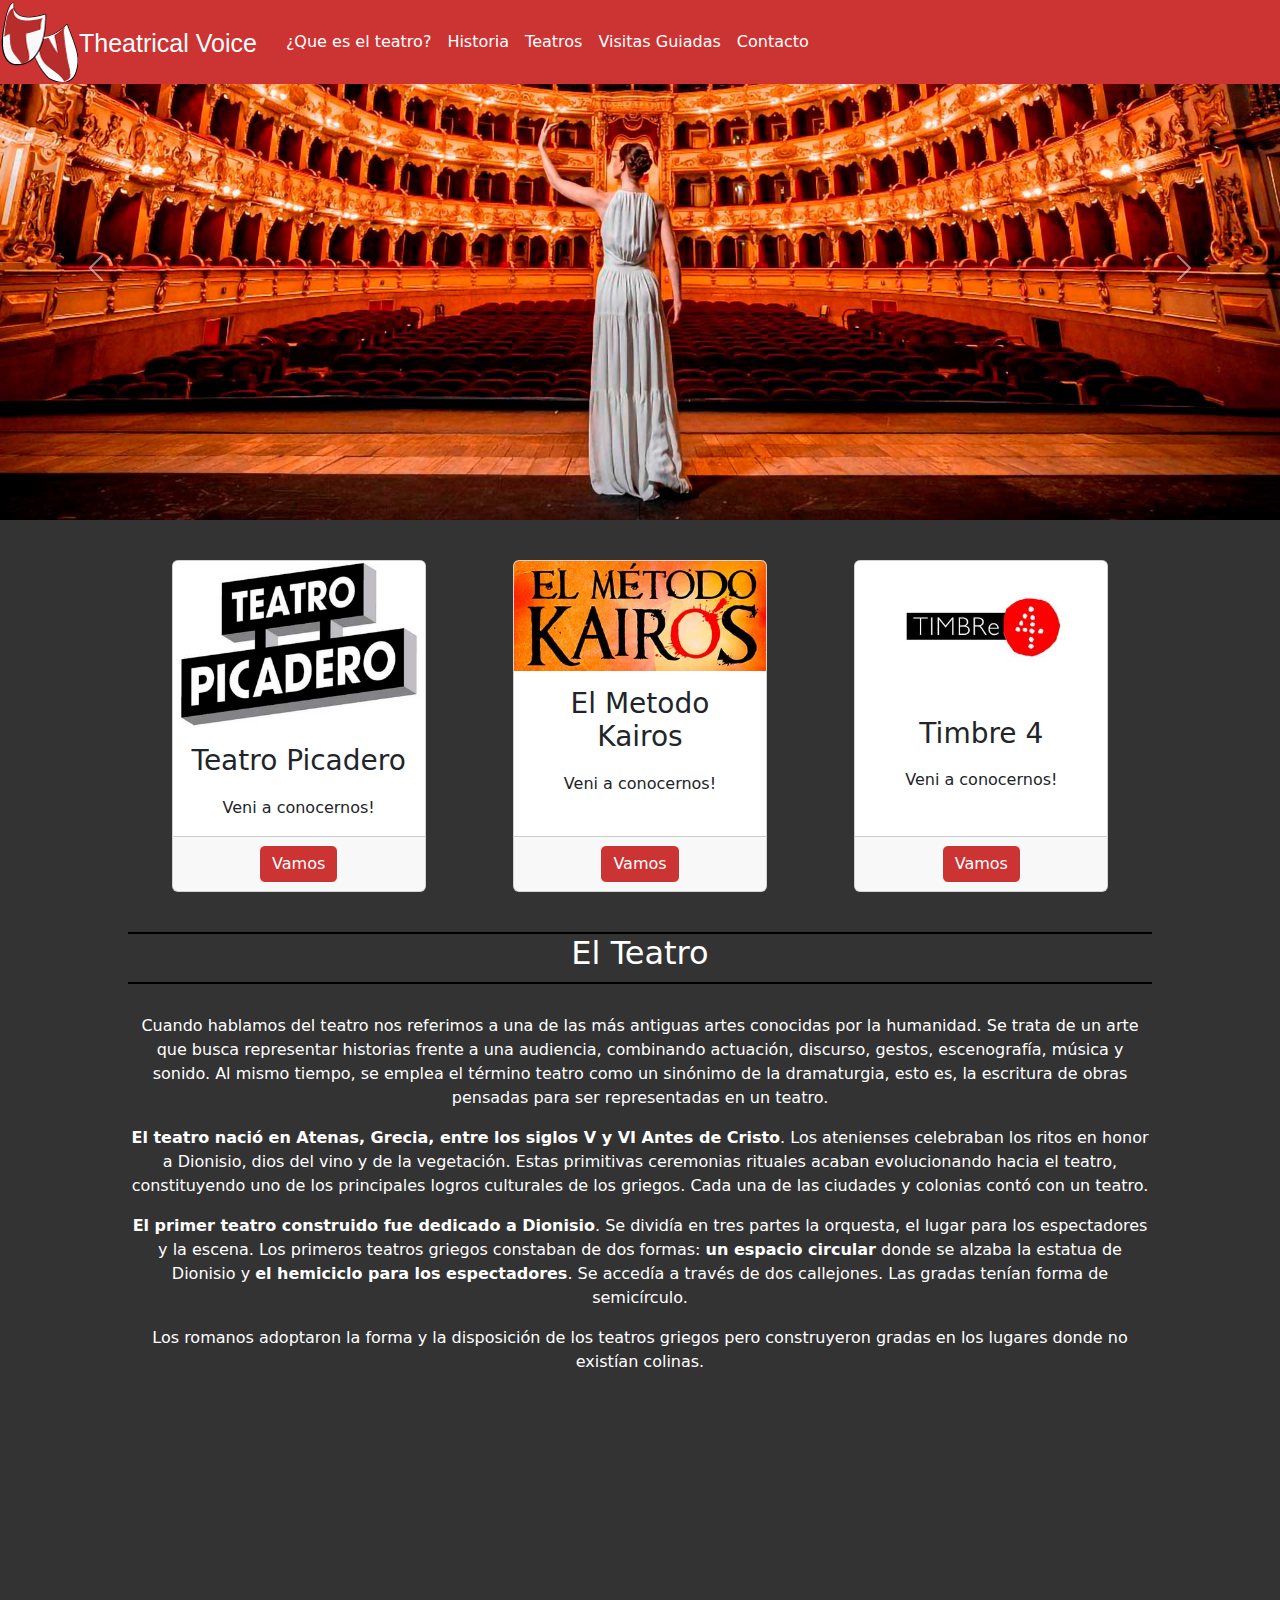
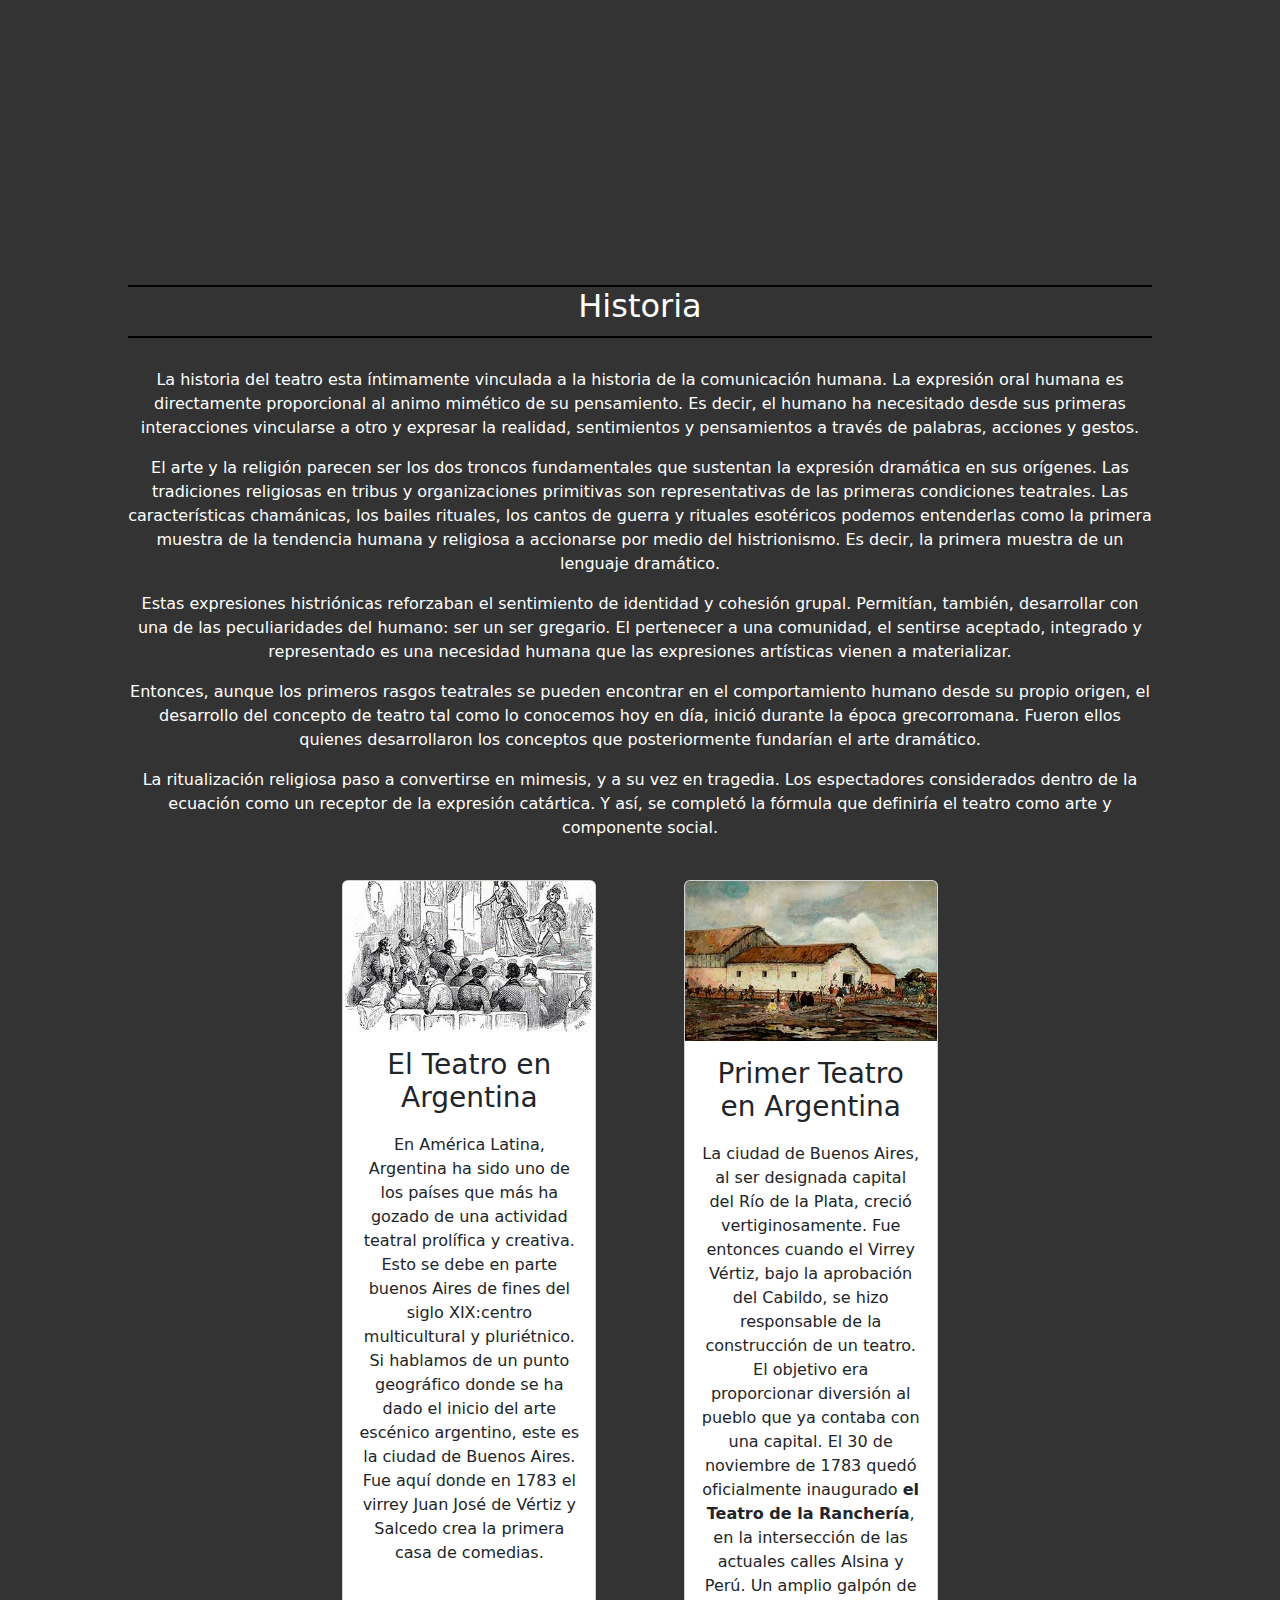
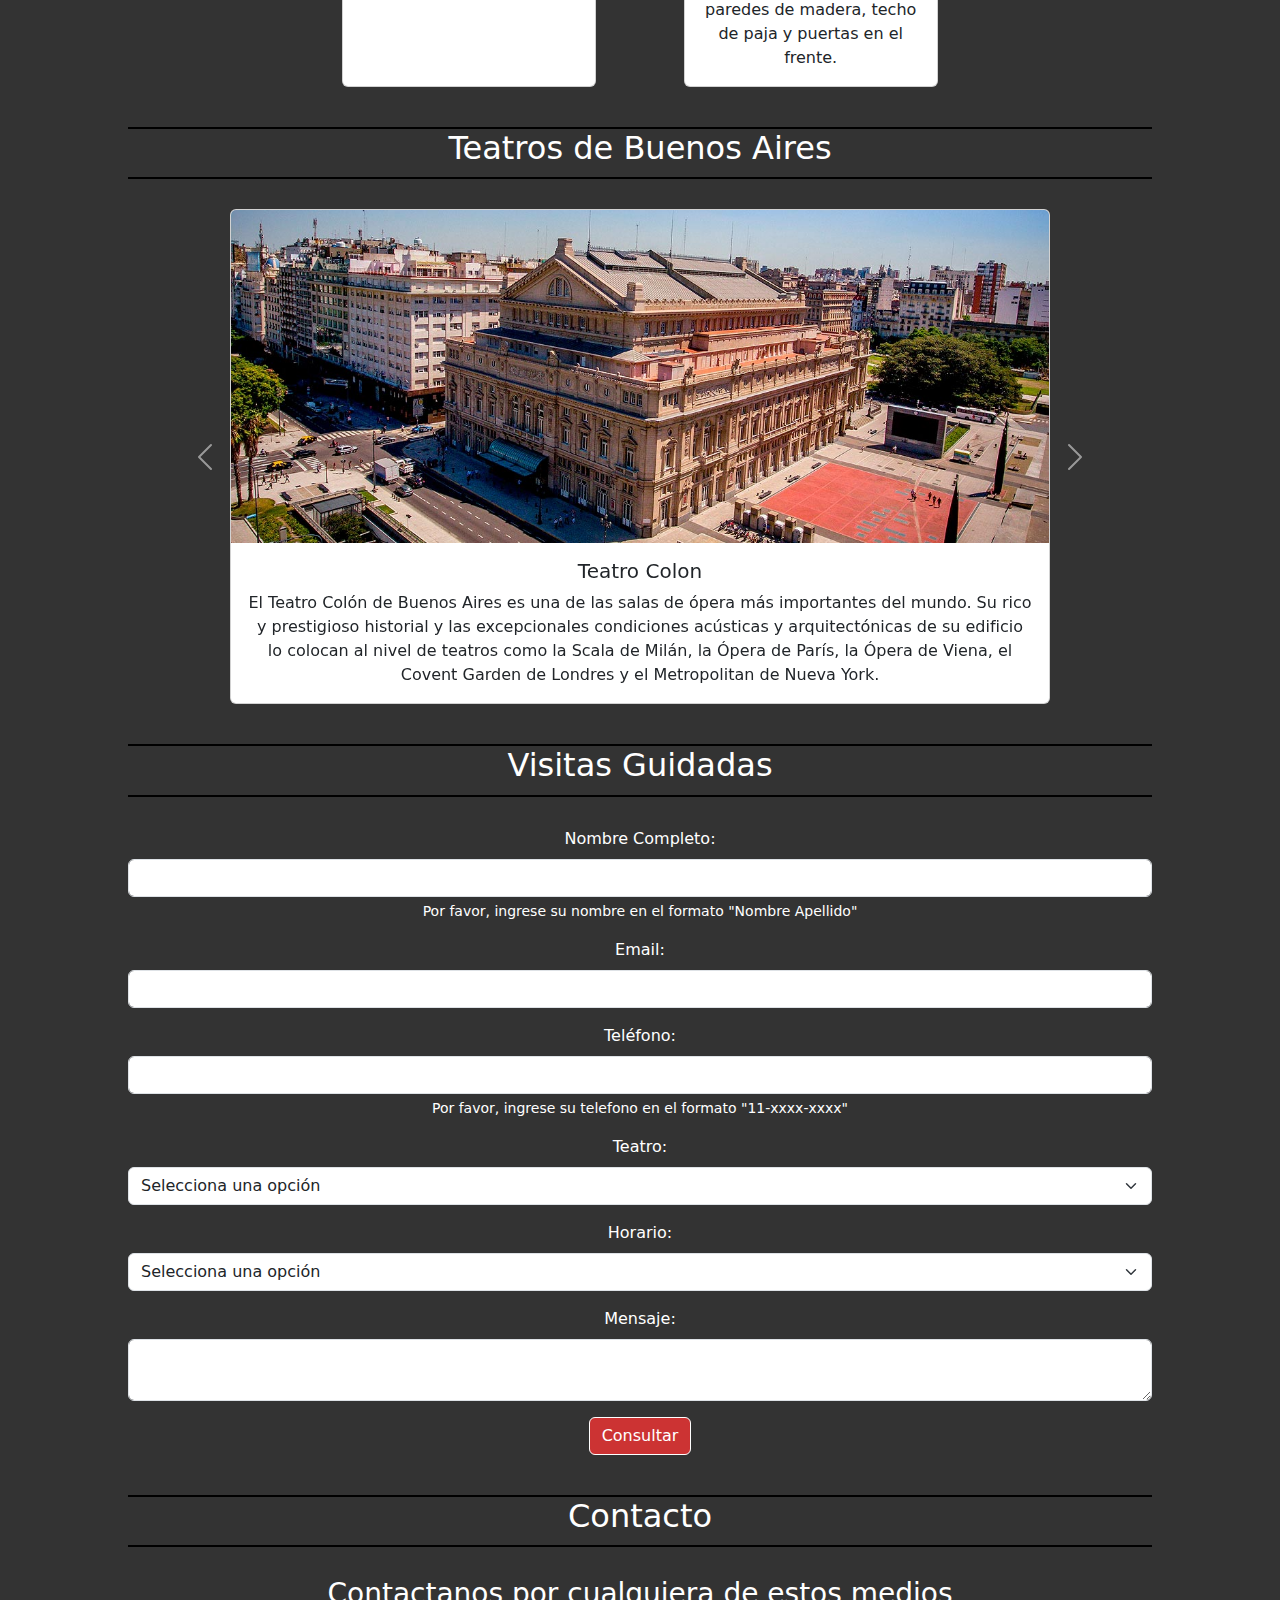
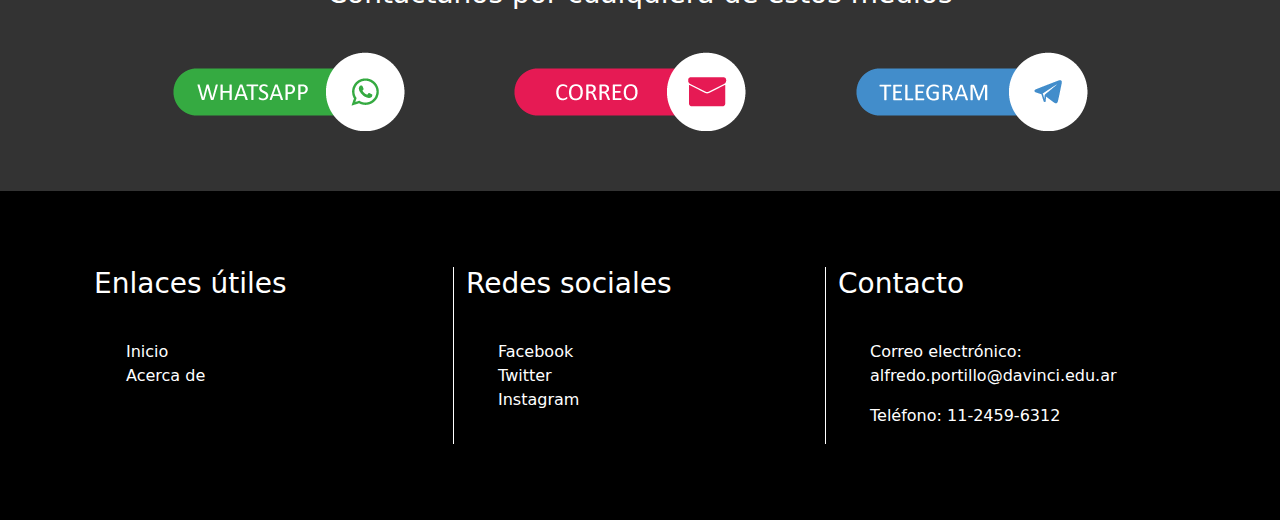
<file: index.html>
<!DOCTYPE html>
<html lang="es">
<head>
  <meta charset="UTF-8">
  <meta name="viewport" content="width=device-width, initial-scale=1.0">
  <title>Theatrical Voice</title>
  <link rel="icon" type="image/png" href="imagenes/logo16x16.png">
  <link rel="stylesheet" href="css/bootstrap.css/bootstrap.min.css">
  <link rel="stylesheet" href="css/bootstrap.css/bootstrap.css">
  <link rel="stylesheet" href="css/styles.css/styles.css">
</head>
<body>

 <header>
  <!-- <img src="imagenes/logo.png" alt=""> -->
  <nav class="navbar navbar-expand-lg bg-body-tertiary">
    <div class="container-fluid">
      <a class="navbar-brand" href="#"><h1><span lang="en">Theatrical Voice</span></h1></a>
      <button class="navbar-toggler" type="button" data-bs-toggle="collapse" data-bs-target="#navbarNavDropdown" aria-controls="navbarNavDropdown" aria-expanded="false" aria-label="Toggle navigation">
        <span class="navbar-toggler-icon"></span>
      </button>
      <div class="collapse navbar-collapse" id="navbarNavDropdown">
        <ul class="navbar-nav">
          <li class="nav-item">
            <a class="nav-link active" aria-current="page" href="#elTeatro">¿Que es el teatro?</a>
          </li>
          <li class="nav-item">
            <a class="nav-link" href="#historia">Historia</a>
          </li>
          <li class="nav-item">
            <a class="nav-link active" aria-current="page" href="#teatros">Teatros</a>
          </li>
          <li class="nav-item">
            <a class="nav-link" href="#visitas">Visitas Guiadas</a>
          </li>
          <li class="nav-item">
            <a class="nav-link" href="#contacto">Contacto</a>
          </li>
        </ul>
      </div>
    </div>
  </nav>
 </header>

 <main>
  <div id="carouselExampleAutoplaying" class="carousel slide" data-bs-ride="carousel">
    <div class="carousel-inner">
      <figure class="carousel-item active">
        <img src="imagenes/imagenSlide1.jpg" class="d-block w-100" alt="">
      </figure>
      <figure class="carousel-item">
        <img src="imagenes/imagenslide.jpg" class="d-block w-100" alt="">
      </figure>
      <figure class="carousel-item">
        <img src="imagenes/imagenSlide2.jpg" class="d-block w-100" alt="">
      </figure>
    </div>
    <button class="carousel-control-prev" type="button" data-bs-target="#carouselExampleAutoplaying" data-bs-slide="prev">
      <span class="carousel-control-prev-icon" aria-hidden="true"></span>
      <span class="visually-hidden">Previous</span>
    </button>
    <button class="carousel-control-next" type="button" data-bs-target="#carouselExampleAutoplaying" data-bs-slide="next">
      <span class="carousel-control-next-icon" aria-hidden="true"></span>
      <span class="visually-hidden">Next</span>
    </button>
  </div>

  <article>
    <h2>Veni a conocer el Teatro Alternativo</h2>
  <div class="row row-cols-1 row-cols-md-3 g-4">
    <div class="col">
      <div class="card h-100">
        <img src="imagenes/logoPicadero.jpg" class="card-img-top" alt="...">
        <div class="card-body">
          <h3 class="card-title">Teatro Picadero</h3>
          <p class="card-text">Veni a conocernos!</p>
        </div>
        <div class="card-footer">
          <a href="https://www.teatropicadero.com.ar/" target="_blank" class="btn btn-outline-success btn-teatro" >Vamos</a>
        </div>
      </div>
    </div>
    <div class="col">
      <div class="card h-100">
        <img src="imagenes/logoKairos.jpg" class="card-img-top" alt="...">
        <div class="card-body">
          <h3 class="card-title">El Metodo Kairos</h3>
          <p class="card-text">Veni a conocernos!</p>
        </div>
        <div class="card-footer">
          <a href="http://www.elmetodokairos.com.ar/espacio.php" target="_blank" class="btn btn-outline-success btn-teatro">Vamos</a>
        </div>
      </div>
    </div>
    <div class="col">
      <div class="card h-100">
        <img src="imagenes/logoTimbre4.jpg" class="card-img-top" alt="...">
        <div class="card-body">
          <h3 class="card-title">Timbre 4</h3>
          <p class="card-text">Veni a conocernos!</p>
        </div>
        <div class="card-footer">
          <a href="https://www.timbre4.com/" target="_blank" class="btn btn-outline-success btn-teatro">Vamos</a>
        </div>
      </div>
    </div>
  </div>
  </article>
 

  <section id="elTeatro">

    <h2>El Teatro</h2>

    <p>Cuando hablamos del teatro nos referimos a una de las más antiguas artes conocidas por la humanidad.

      Se trata de un arte que busca representar historias frente a una audiencia, combinando actuación, discurso, gestos, escenografía, música y sonido.
      
      Al mismo tiempo, se emplea el término teatro como un sinónimo de la dramaturgia, esto es, la escritura de obras pensadas para ser representadas en un teatro.</p>

      <p><strong>El teatro nació en Atenas, Grecia, entre los siglos V y VI Antes de Cristo</strong>. Los atenienses celebraban los ritos en honor a Dionisio, dios del vino y de la vegetación. Estas primitivas ceremonias rituales acaban evolucionando hacia el teatro, constituyendo uno de los principales logros culturales de los griegos. Cada una de las ciudades y colonias contó con un teatro.</p>
        <p>
        <strong>El primer teatro construido fue dedicado a Dionisio</strong>. Se dividía en tres partes la orquesta, el lugar para los espectadores y la escena. Los primeros teatros griegos constaban de dos formas: <strong>un espacio circular</strong> donde se alzaba la estatua de Dionisio y <strong>el hemiciclo para los espectadores</strong>. Se accedía a través de dos callejones. Las gradas tenían forma de semicírculo.</p>
        <p>
        Los romanos adoptaron la forma y la disposición de los teatros griegos pero construyeron gradas en los lugares donde no existían colinas.</p>

      <figure class="ratio ratio-21x9">

        <iframe src="https://www.youtube.com/embed/OdzNr0pzoC0" title="YouTube video player" allow="accelerometer; autoplay; clipboard-write; encrypted-media; gyroscope; picture-in-picture; web-share" allowfullscreen></iframe>

      </figure>

  </section>

  <section id="historia">

    <h2>Historia</h2>

    <p>La historia del teatro esta íntimamente vinculada a la historia de la comunicación humana. La expresión oral humana es directamente proporcional al animo mimético de su pensamiento. Es decir, el humano ha necesitado desde sus primeras interacciones vincularse a otro y expresar la realidad, sentimientos y pensamientos a través de palabras, acciones y gestos.</p>
  
    <p>El arte y la religión parecen ser los dos troncos fundamentales que sustentan la expresión dramática en sus orígenes. Las tradiciones religiosas en tribus y organizaciones primitivas son representativas de las primeras condiciones teatrales. Las características chamánicas, los bailes rituales, los cantos de guerra y rituales esotéricos podemos entenderlas como la primera muestra de la tendencia humana y religiosa a accionarse por medio del histrionismo. Es decir, la primera muestra de un lenguaje dramático.</p>
      
    <p>Estas expresiones histriónicas reforzaban el sentimiento de identidad y cohesión grupal. Permitían, también, desarrollar con una de las peculiaridades del humano: ser un ser gregario. El pertenecer a una comunidad, el sentirse aceptado, integrado y representado es una necesidad humana que las expresiones artísticas vienen a materializar.</p>
      
    <p>Entonces, aunque los primeros rasgos teatrales se pueden encontrar en el comportamiento humano desde su propio origen, el desarrollo del concepto de teatro tal como lo conocemos hoy en día, inició durante la época grecorromana. Fueron ellos quienes desarrollaron los conceptos que posteriormente fundarían el arte dramático.</p>
      
    <p>La ritualización religiosa paso a convertirse en mimesis, y a su vez en tragedia. Los espectadores considerados dentro de la ecuación como un receptor de la expresión catártica. Y así, se completó la fórmula que definiría el teatro como arte y componente social.</p>
  

    <div class="row row-cols-1 row-cols-md-3 g-4">
      <div class="col">
        <div class="card">
          <img src="imagenes/teatroEnArgentina.jpg" class="card-img-top" alt="...">
          <div class="card-body">
            <h3 class="card-title">El Teatro en Argentina</h3>
            <p class="card-text">En América Latina, Argentina ha sido uno de los países que más ha gozado de una actividad teatral prolífica y creativa. Esto se debe en parte buenos Aires de fines del siglo XIX:centro multicultural y pluriétnico.
              
              Si hablamos de un punto geográfico donde se ha dado el inicio del arte escénico argentino, este es la ciudad de Buenos Aires. Fue aquí donde en 1783 el virrey Juan José de Vértiz y Salcedo crea la primera casa de comedias.</p>
          </div>
        </div>
      </div>
      
      <div class="col">
        <div class="card">
          <img src="imagenes/laRancheria.jpg" class="card-img-top" alt="...">
          <div class="card-body">
            <h3 class="card-title">Primer Teatro en Argentina</h3>
            <p class="card-text">La ciudad de Buenos Aires, al ser designada capital del Río de la Plata, creció vertiginosamente. 

              Fue entonces cuando el Virrey Vértiz, bajo la aprobación del Cabildo,  se hizo responsable de la construcción de un teatro. El objetivo era proporcionar diversión al pueblo que ya contaba con una capital.
              
              El 30 de noviembre de 1783 quedó oficialmente inaugurado <strong>el Teatro de la Ranchería</strong>, en la intersección de las actuales calles Alsina y Perú. Un amplio galpón de paredes de madera, techo de paja y puertas en el frente.</p>
          </div>
        </div>
      </div>
    </div>
  
    </section>

    <section id="teatros">

      <h2>Teatros de Buenos Aires</h2>

      <div id="carouselTarjetas" class="carousel slide" data-bs-ride="carousel">
        <div class="carousel-inner">
          <div class="carousel-item active">
            <div class="card">
              <img src="imagenes/teatroColon.jpg" class="card-img-top" alt="...">
              <div class="card-body">
                <h5 class="card-title">Teatro Colon</h5>
                <p class="card-text">El Teatro Colón de Buenos Aires es una de las salas de ópera más importantes del mundo. Su rico y prestigioso historial y las excepcionales condiciones acústicas y arquitectónicas de su edificio lo colocan al nivel de teatros como la Scala de Milán, la Ópera de París, la Ópera de Viena, el Covent Garden de Londres y el Metropolitan de Nueva York.</p>
              </div>
            </div>
          </div>
          <div class="carousel-item">
            <div class="card">
              <img src="imagenes/teatroSanMartin.jpg" class="card-img-top" alt="...">
              <div class="card-body">
                <h5 class="card-title">Teatro San Martin</h5>
                <p class="card-text">Situado en el corazón de la ciudad, en Av. Corrientes y a pocas cuadras del Obelisco, el Teatro San Martín es visitado cada año por un millón de personas. Forma parte del Complejo Teatral de Buenos Aires, que depende del Gobierno de la Ciudad, encargado en los últimos años de llevar adelante una profunda renovación y modernización de sus instalaciones.</p>
              </div>
            </div>
          </div>
          <div class="carousel-item">
            <div class="card">
              <img src="imagenes/teatroGranRex.jpg" class="card-img-top" alt="...">
              <div class="card-body">
                <h5 class="card-title">Teatro Gran Rex</h5>
                <p class="card-text">Es el teatro de los grandes espectáculos musicales y recibe a los artistas más consagrados, nacional e internacionalmente. Su capacidad es para 3.262 espectadores.

                  El edificio, propiedad de Cordero, Cavallo y Lautaret SA y terminado en 1937, después de tan solo siete meses, es un exponente arquitectónico del estilo racionalista, obra del arquitecto Alberto Prebisch, el mismo que creó el Obelisco de Buenos Aires, y del ingeniero civil Adolfo T. Moret.
              </div>
            </div>
          </div>
        </div>
        <button class="carousel-control-prev" type="button" data-bs-target="#carouselTarjetas" data-bs-slide="prev">
          <span class="carousel-control-prev-icon" aria-hidden="true"></span>
          <span class="visually-hidden">Anterior</span>
        </button>
        <button class="carousel-control-next" type="button" data-bs-target="#carouselTarjetas" data-bs-slide="next">
          <span class="carousel-control-next-icon" aria-hidden="true"></span>
          <span class="visually-hidden">Siguiente</span>
        </button>
      </div>
    </section>

    <section id="visitas">

      <h2>Visitas Guidadas</h2>

      <form action="gracias.html" method="post">
        <div class="mb-3">
          <label for="nombre" class="form-label">Nombre Completo:</label>
          <input type="text" class="form-control" id="nombre" name="nombre" required>
          <div class="form-text"><p>Por favor, ingrese su nombre en el formato "Nombre Apellido"</p></div>
        </div>
  
        <div class="mb-3">
          <label for="email" class="form-label">Email:</label>
          <input type="email" class="form-control" id="email" name="email" required>
        </div>
  
        <div class="mb-3">
          <label for="telefono" class="form-label">Teléfono:</label>
          <input type="tel" class="form-control" id="telefono" name="telefono" pattern="[1]{2}-[0-9]{4}-[0-9]{4}" required>
          <div class="form-text"><p>Por favor, ingrese su telefono en el formato "11-xxxx-xxxx"</p></div>
        </div>
  
        <div class="mb-3">
          <label for="asunto" class="form-label">Teatro:</label>
          <select class="form-select" id="asunto" name="asunto" required>
            <option value="">Selecciona una opción</option>
            <option value="opcion1">Teatro Colon</option>
            <option value="opcion2">Teatro San Martin</option>
            <option value="opcion3">Teatro Nacional Cervantes</option>
            <option value="opcion4">Teatro Ciego</option>
            <option value="opcion5">Teatro Picadilly</option>
            <option value="opcion6">Paseo La plaza</option>
          </select>
        </div>
  
        <div class="mb-3">
          <label for="horario" class="form-label">Horario:</label>
          <select class="form-select" id="horario" name="horario" required>
            <option value="">Selecciona una opción</option>
            <option value="primerHorario">09:00</option>
            <option value="segundoHorario">10:30</option>
            <option value="tercerHorario">12:00</option>
            <option value="cuartoHorario">13:30</option>
            <option value="quintoHorario">15:00</option>
            <option value="sextoHorario">16:30</option>
            <option value="septimoHorario">18:00</option>
            <option value="octavoHorario">19:30</option>
            <option value="novenoHorario">21:00</option>
          </select>
        </div>
  
        <div class="mb-3">
          <label for="mensaje" class="form-label">Mensaje:</label>
          <textarea class="form-control" id="mensaje" name="mensaje" required></textarea>
        </div>
  
      
        <input type="submit" class="btn btn-primary" value="Consultar">

      </form>

    </section>

    <section id="contacto">

    <h2>Contacto</h2> 

    <h3>Contactanos por cualquiera de estos medios</h3>

    <div class="row">
      <div class="col-md-4">
        <div class="button-container">
          <a href="https://wa.me/5491124596312" target="_blank">
            <img src="imagenes/whatsapp.png" alt="WhatsApp">
          </a>
        </div>
      </div>
      <div class="col-md-4">
        <div class="button-container">
          <a href="mailto:alfredo.portillo@davinci.edu.ar&su=Aquí_el_asunto_del_mail" target="_blank">
            <img src="imagenes/gmail.png" alt="Gmail">
          </a>
        </div>
      </div>
      <div class="col-md-4">
        <div class="button-container">
          <a href="https://t.me/1124596312" target="_blank">
            <img src="imagenes/telegram.png" alt="Telegram">
          </a>
        </div>
      </div>
    </div>
    </section>
 </main>

 <footer>
  <div class="container py-3">
    <div class="row">
      <div class="col-sm-6 col-lg-4">
        <h3>Enlaces útiles</h3>
        <ul>
          <li><a href="#">Inicio</a></li>
          <li><a href="#">Acerca de</a></li>
        </ul>
      </div>
      <div class="col-sm-6 col-lg-4">
        <h3>Redes sociales</h3>
        <ul>
          <li><a href="https://es-la.facebook.com/" target="_blank">Facebook</a></li>
          <li><a href="https://twitter.com/?lang=es" target="_blank">Twitter</a></li>
          <li><a href="https://www.instagram.com/" target="_blank">Instagram</a></li>
        </ul>
      </div>
      <div class="col-lg-4">
        <h3>Contacto</h3>
        <ul>
          <li><p>Correo electrónico: alfredo.portillo@davinci.edu.ar</p></li>
          <li><p>Teléfono: 11-2459-6312</p></li>
        </ul>
      </div>
    </div>
  </div>
 </footer>

<script src="js/bootstrap.js/bootstrap.bundle.min.js"></script>

</body>
</html>
</file>
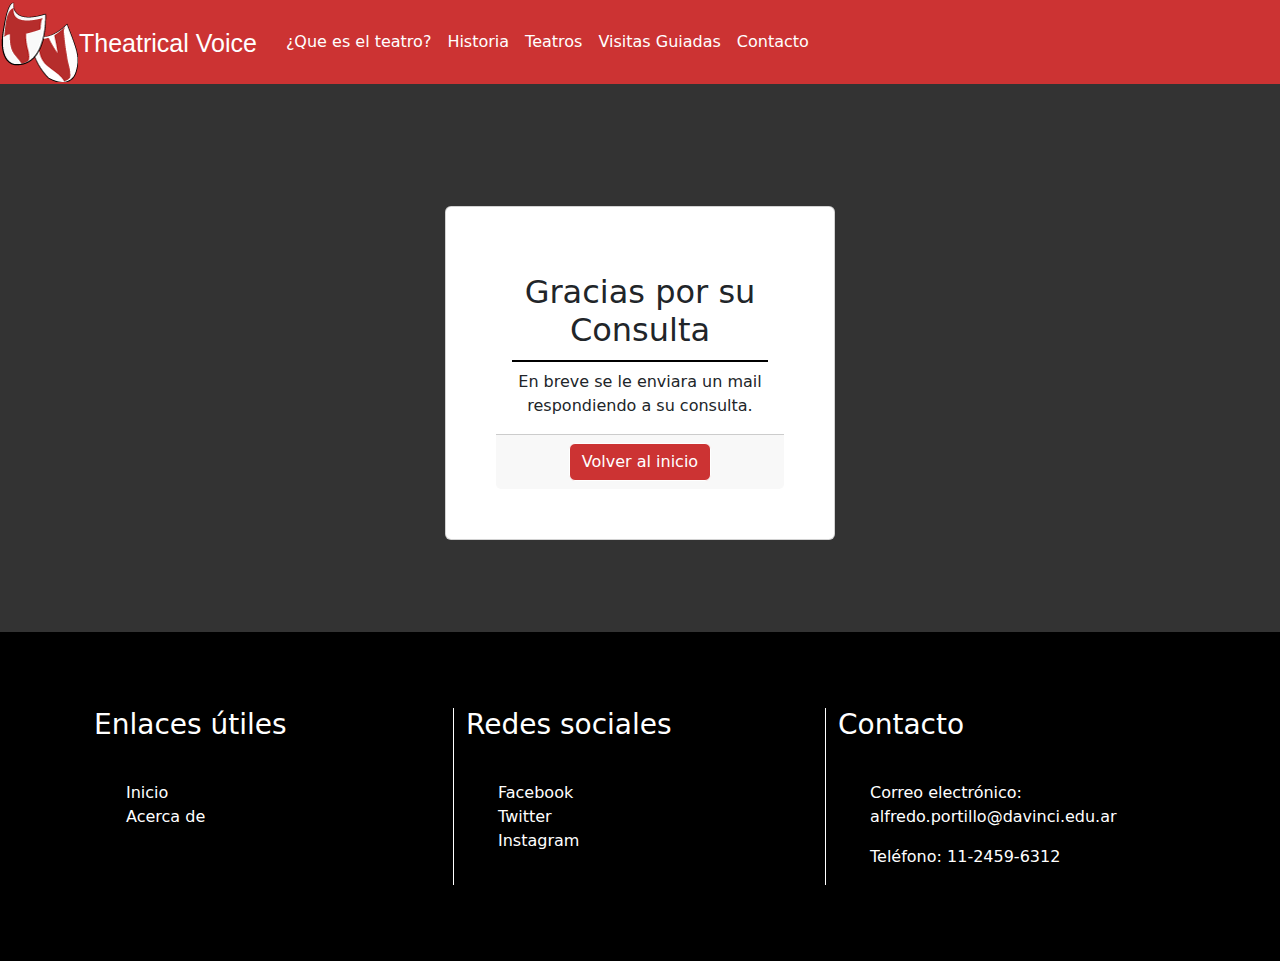
<file: gracias.html>
<!DOCTYPE html>
<html lang="es">
<head>
    <meta charset="UTF-8">
    <meta name="viewport" content="width=device-width, initial-scale=1.0">
    <title>Theatrical Voice</title>
    <link rel="icon" type="image/png" href="imagenes/logo16x16.png">
    <link rel="stylesheet" href="css/bootstrap.css/bootstrap.min.css">
  <link rel="stylesheet" href="css/bootstrap.css/bootstrap.css">
  <link rel="stylesheet" href="css/styles.css/styles.css">
</head>
<body>
    <header>
        <!-- <img src="imagenes/logo.png" alt=""> -->
        <nav class="navbar navbar-expand-lg bg-body-tertiary">
          <div class="container-fluid">
            <a class="navbar-brand" href="index.html"><h1><span lang="en">Theatrical Voice</span></h1></a>
            <button class="navbar-toggler" type="button" data-bs-toggle="collapse" data-bs-target="#navbarNavDropdown" aria-controls="navbarNavDropdown" aria-expanded="false" aria-label="Toggle navigation">
              <span class="navbar-toggler-icon"></span>
            </button>
            <div class="collapse navbar-collapse" id="navbarNavDropdown">
              <ul class="navbar-nav">
                <li class="nav-item">
                  <a class="nav-link active" aria-current="page" href="#elTeatro">¿Que es el teatro?</a>
                </li>
                <li class="nav-item">
                  <a class="nav-link" href="#historia">Historia</a>
                </li>
                <li class="nav-item">
                  <a class="nav-link active" aria-current="page" href="#teatros">Teatros</a>
                </li>
                <li class="nav-item">
                  <a class="nav-link" href="#visitas">Visitas Guiadas</a>
                </li>
                <li class="nav-item">
                  <a class="nav-link" href="#contacto">Contacto</a>
                </li>
              </ul>
            </div>
          </div>
        </nav>
       </header>

       <main>

       <section id="gracias">
        <div class="row row-cols-1 row-cols-md-2 g-4">
            <div class="col">
              <div class="card">
                <div class="card-body">
                  <h2 class="card-title">Gracias por su Consulta</h2>
                  <p class="card-text">En breve se le enviara un mail respondiendo a su consulta.</p>
                </div>
                <div class="card-footer">
                  <a href="index.html" class="btn btn-outline-success btn-teatro" >Volver al inicio</a>
                </div>
              </div>
            </div>
          </div>
       </section>

       </main>
      
       <footer>
        <div class="container py-3">
          <div class="row">
            <div class="col-sm-6 col-lg-4">
              <h3>Enlaces útiles</h3>
              <ul>
                <li><a href="#">Inicio</a></li>
                <li><a href="#">Acerca de</a></li>
              </ul>
            </div>
            <div class="col-sm-6 col-lg-4">
              <h3>Redes sociales</h3>
              <ul>
                <li><a href="https://es-la.facebook.com/" target="_blank">Facebook</a></li>
                <li><a href="https://twitter.com/?lang=es" target="_blank">Twitter</a></li>
                <li><a href="https://www.instagram.com/" target="_blank">Instagram</a></li>
              </ul>
            </div>
            <div class="col-lg-4">
              <h3>Contacto</h3>
              <ul>
                <li><p>Correo electrónico: alfredo.portillo@davinci.edu.ar</p></li>
                <li><p>Teléfono: 11-2459-6312</p></li>
              </ul>
            </div>
          </div>
        </div>
       </footer>
      
      <script src="js/bootstrap.js/bootstrap.bundle.min.js"></script>
</body>
</html>
</file>
<file: css/styles.css/styles.css>
body{
    margin: 0 auto;
    padding: 0;
    width: 100%;
    overflow-x: hidden;
    background-color: rgb(51, 51, 51);
    color: white;
}

header{
    top: 0;
    left: 0;
    position: fixed;
    z-index: 9999;
    width: 100%;
}

.container-fluid{
    margin-left: 62px;
}

.bg-body-tertiary{
    background-image: url("../../imagenes/logo.png") !important;
    background-repeat: no-repeat;
    background-position: left;
    background-color: rgb(204, 51, 51) !important;
}

h1{
  font-size: 25px;
  /* background-color: black; */ 
   font-family:'Gill Sans', 'Gill Sans MT', Calibri, 'Trebuchet MS', sans-serif ; 
  border-radius: 10px; 
  padding: 5px;
  margin-top: 10px;
}


.navbar-brand, .nav-link{
 color: white !important;
}

.nav-link:hover{
 color: rgb(249, 182, 182) !important;
}

.navbar-brand:hover{
  color: white;  
}

.navbar-toggler{
    border-color: white !important;
}

.navbar-toggler-icon{
filter: invert(100%);
}

.btn{
    border-color: white !important ;
    color: white !important;
    transition: background-color 0.3s ease;
}

.btn:hover{
    background-color: #ff9999 !important;
}

main section, article{
width: 80%;
margin: 0 auto;
}

section, article{
    text-align: center;
    padding-bottom: 40px;
    border-bottom:2px solid black ;
}

article h2{
    display: none;
}

#contacto{
    border-bottom: none;
}

.btn-teatro{
    color: white !important;
    background-color: rgb(204, 51, 51) !important;
    transition: background-color 0.3s ease;
}

.btn-teatro:hover {
    background-color: #ff9999 !important;
  }

.row {
    width: 100%;
    margin: 0 auto;    
    display: flex;
    justify-content: center;
}

.card {
    max-width: 80%; /* ajusta el ancho máximo de la tarjeta */
    height: 100%;
    margin: 0 auto;
  }
 
  h2, h3{
    padding-bottom: 10px;
    margin-bottom: 30px;
  }
    

  section h2{
    border-bottom: 2px solid black;
  }
  
  /* .iframe-responsive {
    position: relative;
    overflow: hidden;
    padding-top: 56.25%;
    max-width: 1540px;
    max-height: 340px;
  }
  
  .iframe-responsive iframe {
    position: absolute;
    top: 0;
    left: 0;
    width: 100%;
    height: 100%;
    border: none;
  } */

  .btn-primary{
    background-color: rgb(204, 51, 51) !important;
  }

  .form-text{
    color: white !important;
  }

footer{
    background-color: black !important;
    padding: 60px;
}

.col-sm-6{
    border-right: white solid 1px;
}

.col-sm-6 ul, .col-lg-4 ul{
    list-style: none;
}

.col-sm-6 a{
    text-decoration: none;
    color: white;
}
.col-sm-6 a:hover{
    color: gray;
}

   .button-container {
    width: 94%;
    margin-bottom: 20px;
  }

#gracias{
    margin-top: 182px;
    margin-bottom: 52px;
    border: none;
}

#gracias .card{
    padding: 50px;
}

   @media (max-width: 992px) {
    .button-container {
      width: 100%;
      margin-bottom: 40px;
    }
    #contacto .row {
      flex-direction: column;
      align-items: center;
    }

    .carousel{
        margin-top: 69px;
    }

    .bg-body-tertiary{
      background-position: left top;
      background-size: 79px auto;
  }

  .navbar-nav {
    text-align: center;
    margin-right: 63px;
  }
  
  }
</file>
